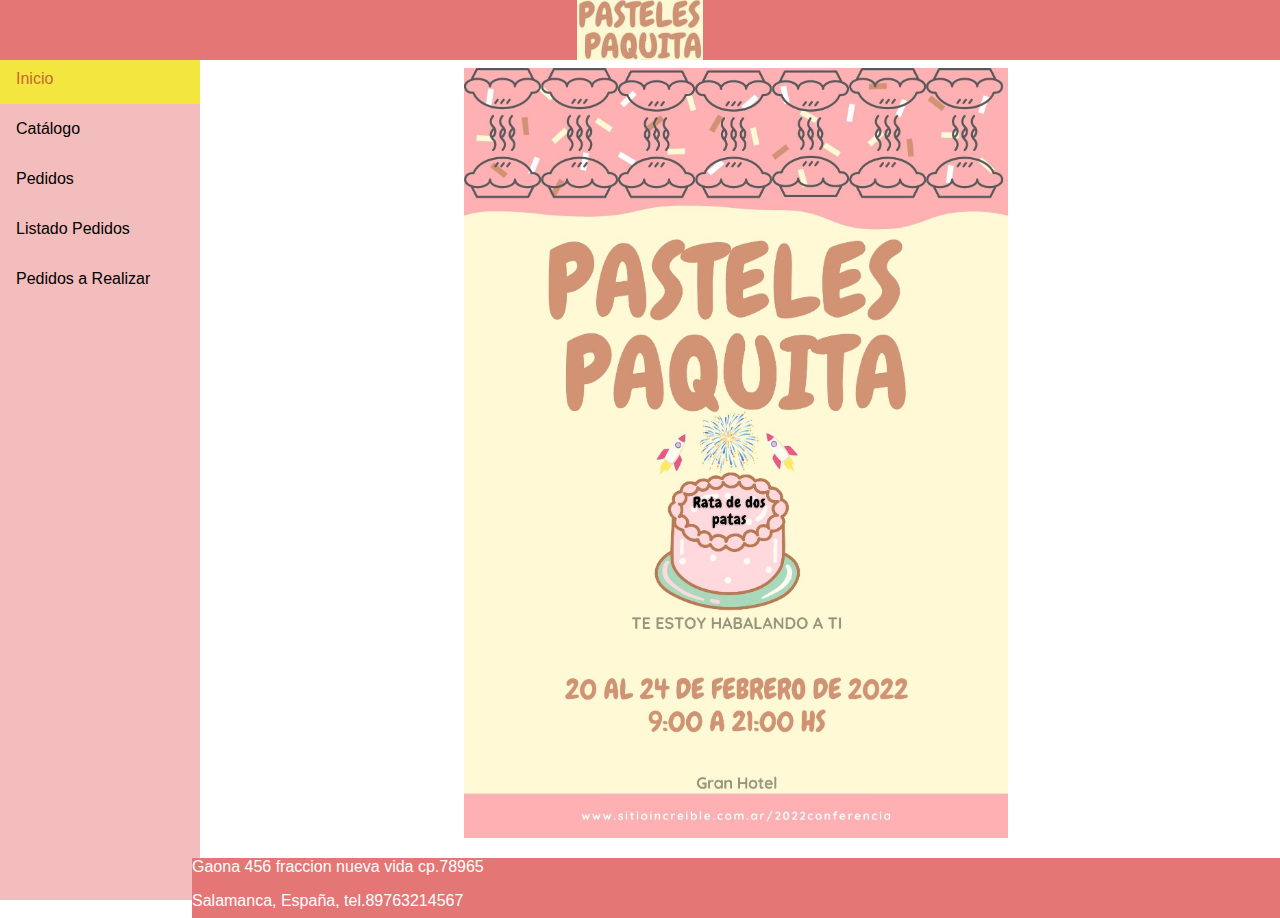
<file: Modulo 2/Practica 1/index.html>
<!DOCTYPE html>
<html lang="en">
<head>
    <meta charset="UTF-8">
    <meta http-equiv="X-UA-Compatible" content="IE=edge">
    <meta name="viewport" content="width=device-width, initial-scale=1.0">
    <title>Layout y Rutas</title>
   <link rel="stylesheet" href="css/style.css">
</head>

<body>

	<div class="whole-page" >
		<!--header-->
		<div class="ui top attached demo menu header" >
			<center><img src="img/Logo.JPG" height="60px" alt=""></center>
		</div>
		<!--sidebar-->
		<sui-sidebar-sibling  [isDimmedWhenVisible]="false">
	
				<div class="sidebar">
					
					<br><br><br>
					<a class="active"  href="index.html">Inicio</a>
					<a href="Catalogo.html">Catálogo</a>
					<a href="Pedidos.html">Pedidos</a>
					<a href="Listadopedidos.html">Listado Pedidos</a>
					<a  href="Pastelero.html">Pedidos a Realizar</a>
					
				  </div>
				 
				  <div class="content">
		<center><img src="img/cupcake-img.png.jpg" height="20%" width="50%" alt=""></center>

		<footer >
			<p>Gaona 456 fraccion nueva vida cp.78965</p>
			<p>Salamanca, España, tel.89763214567</p>
		  </footer>
	</div>
			
	
		</sui-sidebar-sibling>
	
	</div>
	
</body>

</html>
</file>
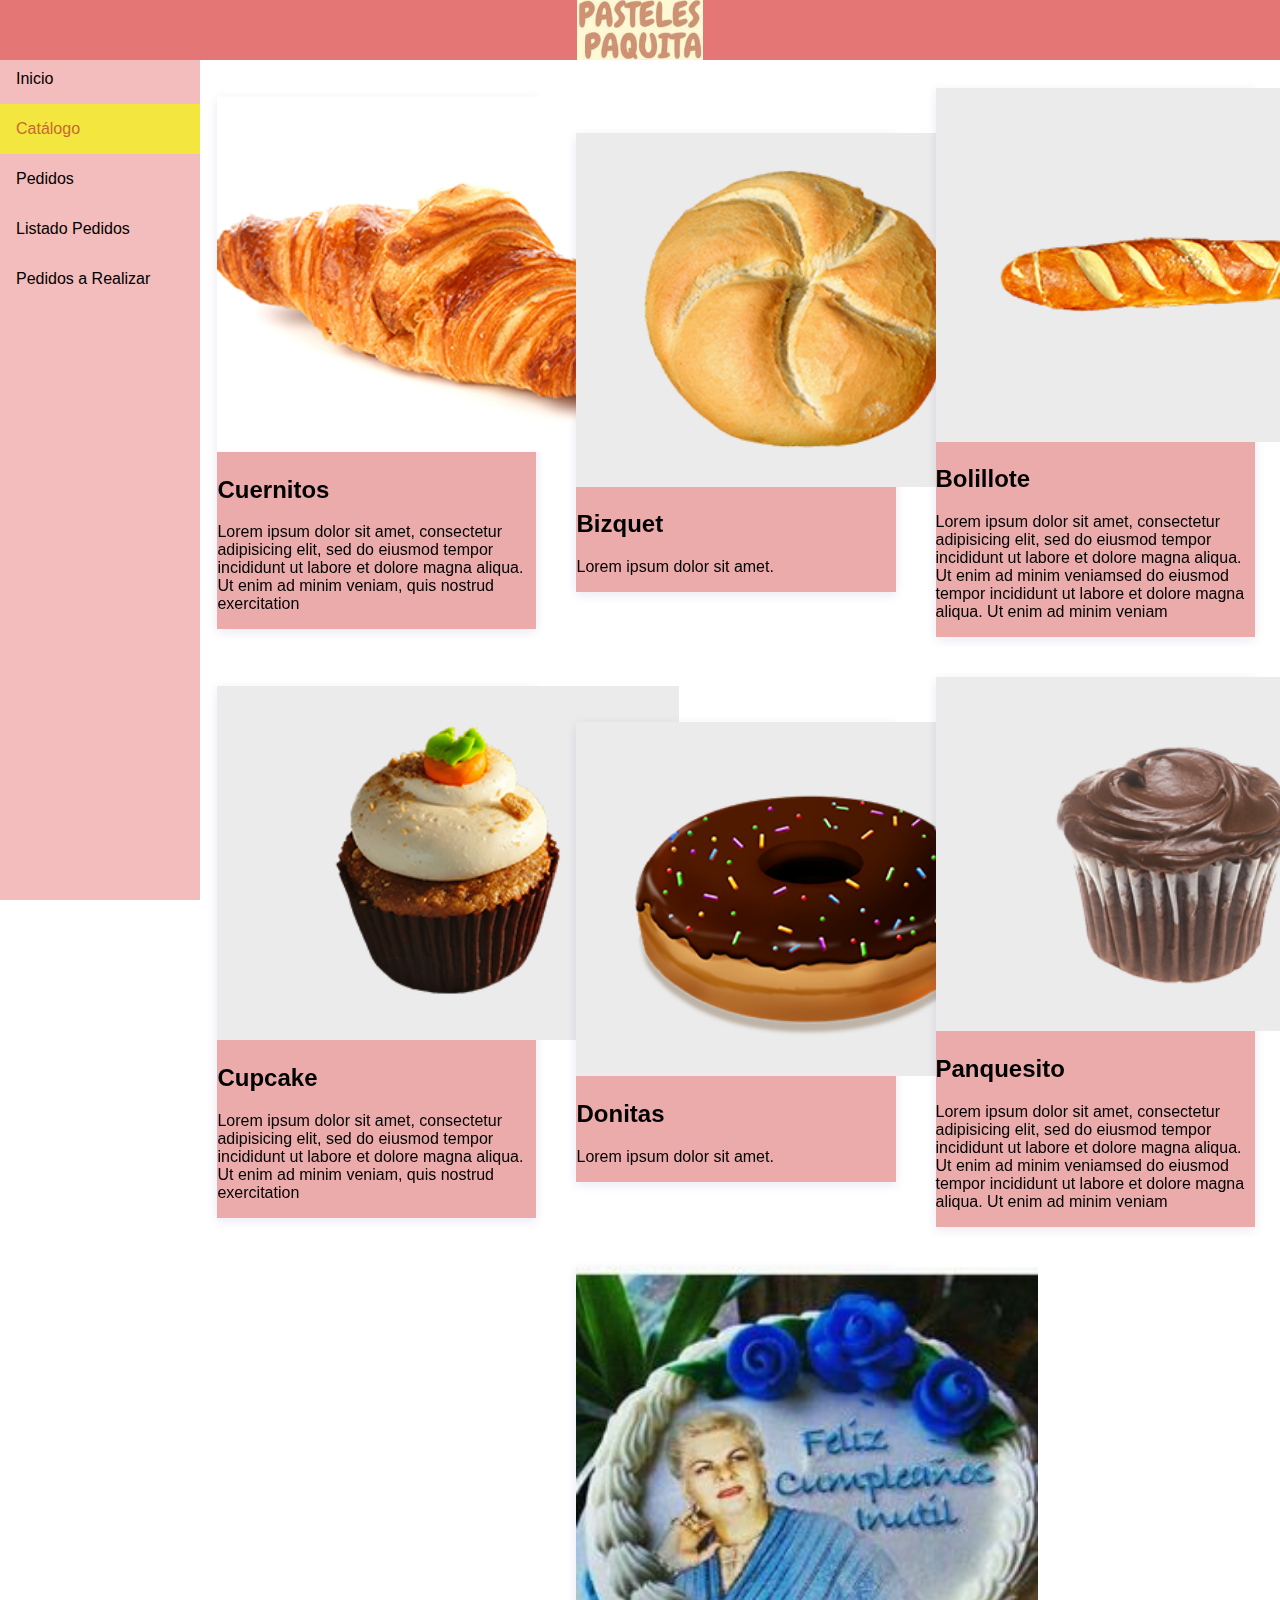
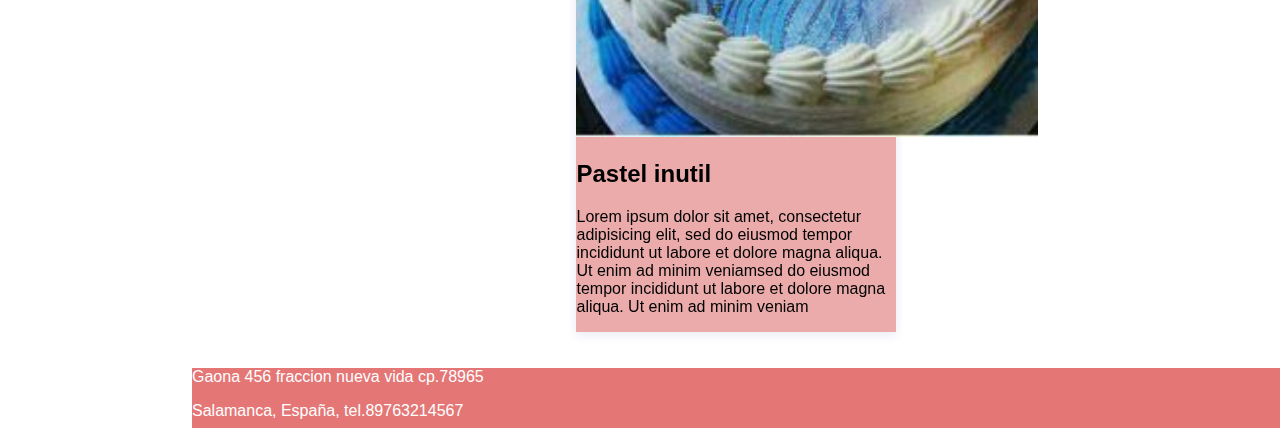
<file: Modulo 2/Practica 1/Catalogo.html>
<!DOCTYPE html>
<html lang="en">
<head>
    <meta charset="UTF-8">
    <meta http-equiv="X-UA-Compatible" content="IE=edge">
    <meta name="viewport" content="width=device-width, initial-scale=1.0">
    <title>Layout y Rutas</title>
   <link rel="stylesheet" href="css/style.css">
</head>

<body>

	<div class="whole-page" >
		<!--header-->
		<div class="ui top attached demo menu header" >
			<center><img src="img/Logo.JPG" height="60px" alt=""></center>
		</div>
		<!--sidebar-->
		<sui-sidebar-sibling  [isDimmedWhenVisible]="false">
	
				<div class="sidebar">
					<br><br><br>
					<a   href="index.html">Inicio</a>
					<a class="active" href="Catalogo.html">Catálogo</a>
					<a href="Pedidos.html">Pedidos</a>
					<a href="Listadopedidos.html">Listado Pedidos</a>
					<a  href="Pastelero.html">Pedidos a Realizar</a>
				  </div>
		
				  <div class="content">
            <div class="con-cajas">
              <div class="cajas">
                  <div class="">
                    <img src="img/about-img1.png" height="auto" width="462px" alt="">
                  </div>
                  <h2>Cuernitos</h2>
                  <p>Lorem ipsum dolor sit amet, consectetur adipisicing elit, sed do eiusmod tempor incididunt ut labore et dolore magna aliqua. Ut enim ad minim veniam, quis nostrud exercitation </p>
                </div>
                <div class="cajas">
                  <div class="">
                    <img src="img/about-img2.png" height="auto" width="462px" alt="">
                  </div>
                  <h2>Bizquet</h2>
                  <p>Lorem ipsum dolor sit amet.</p>
                </div>
                <div class="cajas">
                  <div class="">
                    <img src="img/about-img3.png" height="auto" width="462px" alt="">
                  </div>
                  <h2>Bolillote</h2>
                  <p>Lorem ipsum dolor sit amet, consectetur adipisicing elit, sed do eiusmod tempor incididunt ut labore et dolore magna aliqua. Ut enim ad minim veniamsed do eiusmod tempor incididunt ut labore et dolore magna aliqua. Ut enim ad minim veniam</p>
                </div>
                </div>
                  <div class="con-cajas">
                    <div class="cajas">
                        <div class="">
                          <img src="img/about-img4.png" height="auto" width="462px" alt="">
                        </div>
                        <h2>Cupcake </h2>
                        <p>Lorem ipsum dolor sit amet, consectetur adipisicing elit, sed do eiusmod tempor incididunt ut labore et dolore magna aliqua. Ut enim ad minim veniam, quis nostrud exercitation </p>
                      </div>
                      <div class="cajas">
                        <div class="">
                          <img src="img/about-img5.png" height="auto" width="462px" alt="">
                        </div>
                        <h2>Donitas</h2>
                        <p>Lorem ipsum dolor sit amet.</p>
                      </div>
                      <div class="cajas">
                        <div class="">
                          <img src="img/about-img6.png" height="auto" width="462px" alt="">
                        </div>
                        <h2>Panquesito</h2>
                        <p>Lorem ipsum dolor sit amet, consectetur adipisicing elit, sed do eiusmod tempor incididunt ut labore et dolore magna aliqua. Ut enim ad minim veniamsed do eiusmod tempor incididunt ut labore et dolore magna aliqua. Ut enim ad minim veniam</p>
                      </div>
                 
	</div>
  <div class="con-cajas">
   
  
      <div class="cajas">
        <div class="">
          <img src="img/logo (2).jpg" height="auto" width="462px" alt="">
        </div>
        <h2>Pastel inutil</h2>
        <p>Lorem ipsum dolor sit amet, consectetur adipisicing elit, sed do eiusmod tempor incididunt ut labore et dolore magna aliqua. Ut enim ad minim veniamsed do eiusmod tempor incididunt ut labore et dolore magna aliqua. Ut enim ad minim veniam</p>
      </div>
     
</div>
<footer >
  <p>Gaona 456 fraccion nueva vida cp.78965</p>
  <p>Salamanca, España, tel.89763214567</p>
</footer>

		</sui-sidebar-sibling>
	</div>
</body>

</html>
</file>
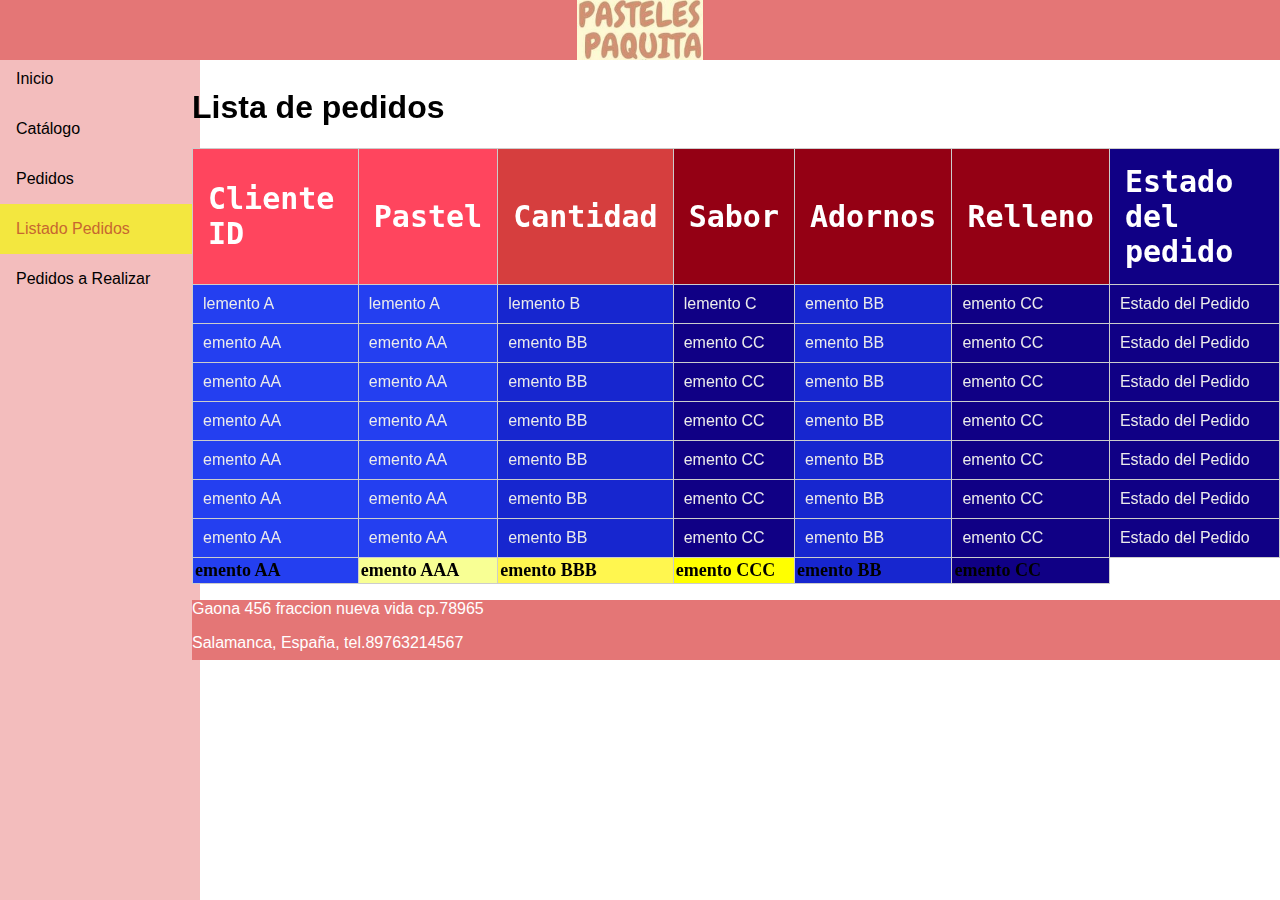
<file: Modulo 2/Practica 1/Listadopedidos.html>
<!DOCTYPE html>
<html lang="en">
<head>
    <meta charset="UTF-8">
    <meta http-equiv="X-UA-Compatible" content="IE=edge">
    <meta name="viewport" content="width=device-width, initial-scale=1.0">
    <title>Layout y Rutas</title>
   <link rel="stylesheet" href="css/style.css">
</head>

<body>

	<div class="whole-page" >
		<!--header-->
		<div class="ui top attached demo menu header" >
			<center><img src="img/Logo.JPG" height="60px" alt=""></center>
		</div>
		<!--sidebar-->
		<sui-sidebar-sibling  [isDimmedWhenVisible]="false">
	
				<div class="sidebar">
					<br><br><br>
					<a href="index.html">Inicio</a>
					<a href="Catalogo.html">Catálogo</a>
					<a href="Pedidos.html">Pedidos</a>
					<a class="active"  href="Listadopedidos.html">Listado Pedidos</a>
					<a  href="Pastelero.html">Pedidos a Realizar</a>
				  </div>
		
				  <div class="content">
            <h1>Lista de pedidos</h1>

            <table id="mitabla">

              <thead class="cabecera">
              <tr class="rojo">
              <td class="bajo"> Cliente ID</td>
              <td class="bajo"> Pastel</td>
              <td class="medio"> Cantidad</td>
              <td class="alto"> Sabor </td>
              <td class="alto"> Adornos </td>
              <td class="alto"> Relleno </td>
              <td class="c">Estado del pedido</td>


              </tr>
              </thead>
              
              <tbody class="cuerpo">
              <tr>
              <td class="a"> lemento A </td>
              <td class="a"> lemento A </td>
              <td class="b"> lemento B </td>
              <td class="c"> lemento C </td>
              <td class="b"> emento BB </td>
              <td class="c"> emento CC </td>
              <td class="c">Estado del Pedido</td>

              </tr>
              
              <tr>
              <td class="a"> emento AA </td>
              <td class="a"> emento AA </td>
              <td class="b"> emento BB </td>
              <td class="c"> emento CC </td>
              <td class="b"> emento BB </td>
              <td class="c"> emento CC </td>
              <td class="c">Estado del Pedido</td>

              </tr>

              <tr>
              <td class="a"> emento AA </td>
              <td class="a"> emento AA </td>
              <td class="b"> emento BB </td>
              <td class="c"> emento CC </td>
              <td class="b"> emento BB </td>
              <td class="c"> emento CC </td>
              <td class="c">Estado del Pedido</td>

              </tr>

              <tr>
              <td class="a"> emento AA </td>
              <td class="a"> emento AA </td>
              <td class="b"> emento BB </td>
              <td class="c"> emento CC </td>
              <td class="b"> emento BB </td>
              <td class="c"> emento CC </td>
              <td class="c">Estado del Pedido</td>

              </tr>

              <tr>
              <td class="a"> emento AA </td>
              <td class="a"> emento AA </td>
              <td class="b"> emento BB </td>
              <td class="c"> emento CC </td>
              <td class="b"> emento BB </td>
              <td class="c"> emento CC </td>
              <td class="c">Estado del Pedido</td>

              </tr>


              <tr>
              <td class="a"> emento AA </td>
              <td class="a"> emento AA </td>
              <td class="b"> emento BB </td>
              <td class="c"> emento CC </td>
              <td class="b"> emento BB </td>
              <td class="c"> emento CC </td>
              <td class="c">Estado del Pedido</td>

              </tr>


              <tr>
              <td class="a"> emento AA </td>
              <td class="a"> emento AA </td>
              <td class="b"> emento BB </td>
              <td class="c"> emento CC </td>
              <td class="b"> emento BB </td>
              <td class="c"> emento CC </td>
              <td class="c">Estado del Pedido</td>
              </tr>
              
              </tbody>
              <tfoot class="pie">
              <tr>
              <td class="a"> emento AA </td>
              <td class="aaa"> emento AAA </td>
              <td class="bbb"> emento BBB </td>
              <td class="ccc"> emento CCC </td>
              <td class="b"> emento BB </td>
              <td class="c"> emento CC </td>
              </tr>
              </tfoot>
              
              </table>
              <footer >
                <p>Gaona 456 fraccion nueva vida cp.78965</p>
                <p>Salamanca, España, tel.89763214567</p>
              </footer>
	</div>
			
 
		</sui-sidebar-sibling>
  
	</div>
 
</body>

</html>
</file>
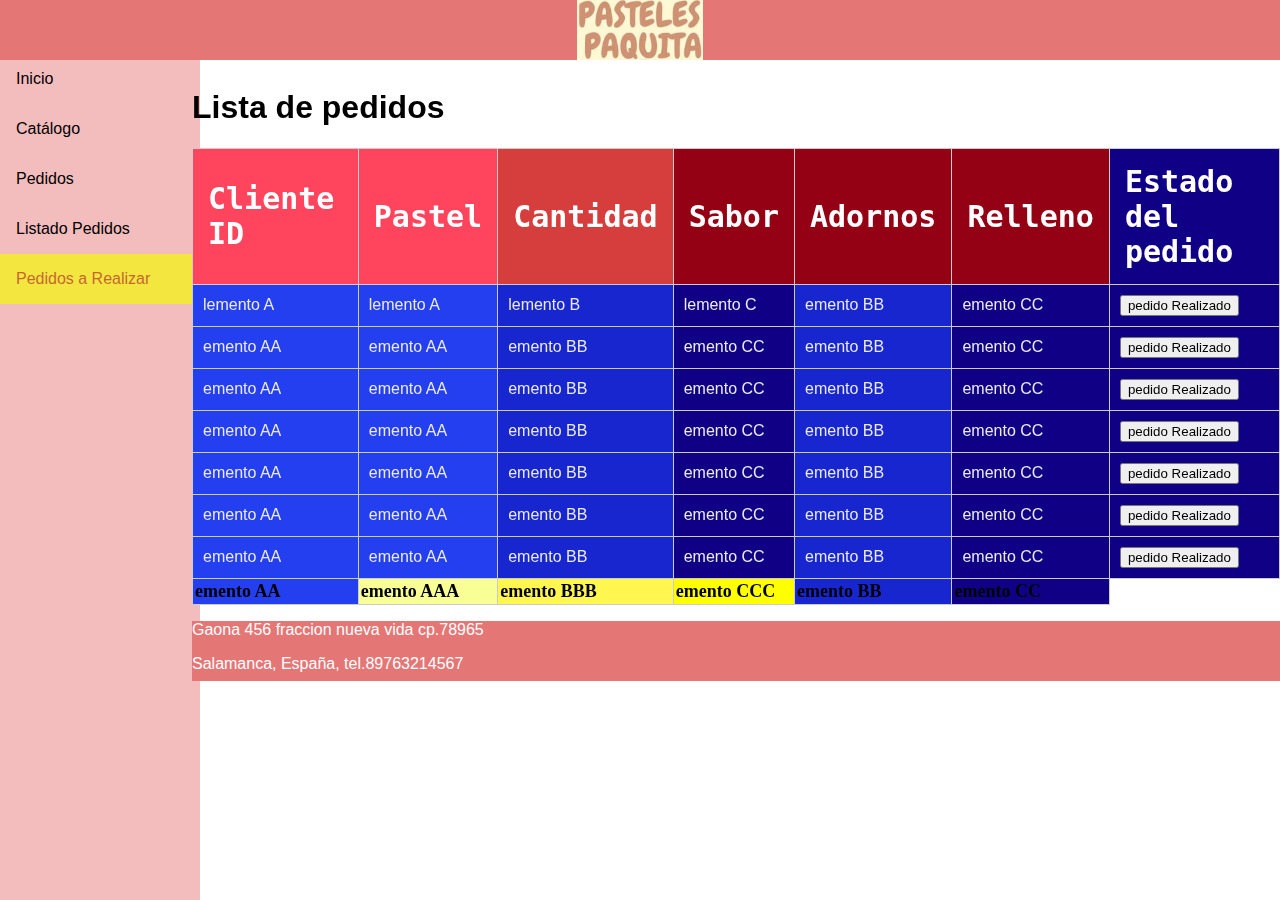
<file: Modulo 2/Practica 1/Pastelero.html>
<!DOCTYPE html>
<html lang="en">
<head>
    <meta charset="UTF-8">
    <meta http-equiv="X-UA-Compatible" content="IE=edge">
    <meta name="viewport" content="width=device-width, initial-scale=1.0">
    <title>Layout y Rutas</title>
   <link rel="stylesheet" href="css/style.css">
</head>

<body>

	<div class="whole-page" >
		<!--header-->
		<div class="ui top attached demo menu header" >
			<center><img src="img/Logo.JPG" height="60px" alt=""></center>
		</div>
		<!--sidebar-->
		<sui-sidebar-sibling  [isDimmedWhenVisible]="false">
	
				<div class="sidebar">
					<br><br><br>
					<a  href="index.html">Inicio</a>
					<a href="Catalogo.html">Catálogo</a>
					<a href="Pedidos.html">Pedidos</a>
					<a href="Listadopedidos.html">Listado Pedidos</a>
					<a class="active"  href="Pastelero.html">Pedidos a Realizar</a>
				  </div>
		
				  <div class="content">
            <h1>Lista de pedidos</h1>

            <table id="mitabla">

              <thead class="cabecera">
              <tr class="rojo">
              <td class="bajo"> Cliente ID</td>
              <td class="bajo"> Pastel</td>
              <td class="medio"> Cantidad</td>
              <td class="alto"> Sabor </td>
              <td class="alto"> Adornos </td>
              <td class="alto"> Relleno </td>
              <td class="c">Estado del pedido</td>


              </tr>
              </thead>
              
              <tbody class="cuerpo">
              <tr>
              <td class="a"> lemento A </td>
              <td class="a"> lemento A </td>
              <td class="b"> lemento B </td>
              <td class="c"> lemento C </td>
              <td class="b"> emento BB </td>
              <td class="c"> emento CC </td>
              <td class="c"><button>pedido Realizado</button> </td>

              </tr>
              
              <tr>
              <td class="a"> emento AA </td>
              <td class="a"> emento AA </td>
              <td class="b"> emento BB </td>
              <td class="c"> emento CC </td>
              <td class="b"> emento BB </td>
              <td class="c"> emento CC </td>
              <td class="c"><button>pedido Realizado</button> </td>

              </tr>

              <tr>
              <td class="a"> emento AA </td>
              <td class="a"> emento AA </td>
              <td class="b"> emento BB </td>
              <td class="c"> emento CC </td>
              <td class="b"> emento BB </td>
              <td class="c"> emento CC </td>
              <td class="c"><button>pedido Realizado</button> </td>

              </tr>

              <tr>
              <td class="a"> emento AA </td>
              <td class="a"> emento AA </td>
              <td class="b"> emento BB </td>
              <td class="c"> emento CC </td>
              <td class="b"> emento BB </td>
              <td class="c"> emento CC </td>
              <td class="c"><button>pedido Realizado</button> </td>

              </tr>

              <tr>
              <td class="a"> emento AA </td>
              <td class="a"> emento AA </td>
              <td class="b"> emento BB </td>
              <td class="c"> emento CC </td>
              <td class="b"> emento BB </td>
              <td class="c"> emento CC </td>
              <td class="c"><button>pedido Realizado</button> </td>

              </tr>


              <tr>
              <td class="a"> emento AA </td>
              <td class="a"> emento AA </td>
              <td class="b"> emento BB </td>
              <td class="c"> emento CC </td>
              <td class="b"> emento BB </td>
              <td class="c"> emento CC </td>
              <td class="c"><button>pedido Realizado</button> </td>

              </tr>


              <tr>
              <td class="a"> emento AA </td>
              <td class="a"> emento AA </td>
              <td class="b"> emento BB </td>
              <td class="c"> emento CC </td>
              <td class="b"> emento BB </td>
              <td class="c"> emento CC </td>
              <td class="c"><button>pedido Realizado</button> </td>
              </tr>
              
              </tbody>
              <tfoot class="pie">
              <tr>
              <td class="a"> emento AA </td>
              <td class="aaa"> emento AAA </td>
              <td class="bbb"> emento BBB </td>
              <td class="ccc"> emento CCC </td>
              <td class="b"> emento BB </td>
              <td class="c"> emento CC </td>
              </tr>
              </tfoot>
              
              </table>

              <footer >
                <p>Gaona 456 fraccion nueva vida cp.78965</p>
                <p>Salamanca, España, tel.89763214567</p>
              </footer>
	</div>
			

		</sui-sidebar-sibling>
	</div>
</body>

</html>
</file>
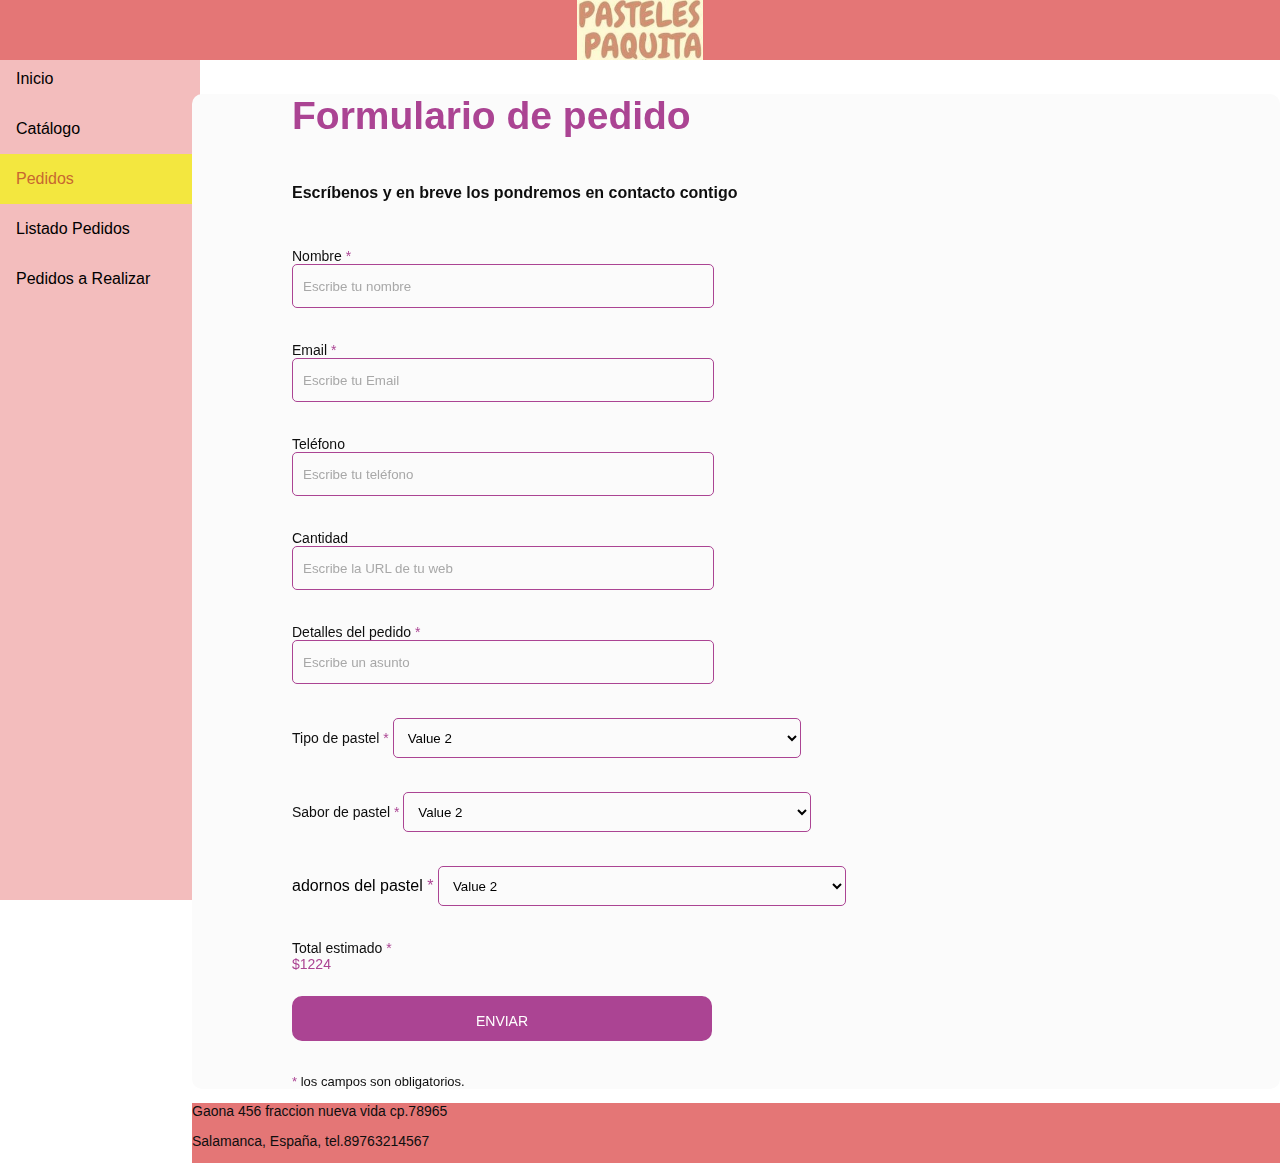
<file: Modulo 2/Practica 1/Pedidos.html>
<!DOCTYPE html>
<html lang="en">
<head>
    <meta charset="UTF-8">
    <meta http-equiv="X-UA-Compatible" content="IE=edge">
    <meta name="viewport" content="width=device-width, initial-scale=1.0">
    <title>Layout y Rutas</title>
   <link rel="stylesheet" href="css/style.css">
   <link rel="stylesheet" href="css/styleform.css">
</head>

<body>

	<div class="whole-page" >
		<!--header-->
		<div class="ui top attached demo menu header" >
			<center><img src="img/Logo.JPG" height="60px" alt=""></center>
		</div>
		<!--sidebar-->
		<sui-sidebar-sibling  [isDimmedWhenVisible]="false">
	
				<div class="sidebar">
				
          <br><br><br>
					<a   href="index.html">Inicio</a>
					<a href="Catalogo.html">Catálogo</a>
					<a class="active" href="Pedidos.html">Pedidos</a>
					<a href="Listadopedidos.html">Listado Pedidos</a>
					<a  href="Pastelero.html">Pedidos a Realizar</a>
				  </div>
		
				  <div class="content">
            <div class="contact_form">

              <div class="formulario">
                    <h1>Formulario de pedido</h1>
              <h3>Escríbenos y en breve los pondremos en contacto contigo</h3>
              
              
              <form action="submeter-formulario.php" method="post">
              
              
              <p>
              <label for="nombre" class="colocar_nombre">Nombre
              <span class="obligatorio">*</span>
              </label>
              <input type="text" name="introducir_nombre" id="nombre" required="obligatorio" placeholder="Escribe tu nombre">
              </p>
              
              <p>
              <label for="email" class="colocar_email">Email
              <span class="obligatorio">*</span>
              </label>
              <input type="email" name="introducir_email" id="email" required="obligatorio" placeholder="Escribe tu Email">
              </p>
              
              <p>
              <label for="telefone" class="colocar_telefono">Teléfono
              </label>
              <input type="tel" name="introducir_telefono" id="telefono" placeholder="Escribe tu teléfono">
              </p>
              
              <p>
              <label for="website" class="colocar_website">Cantidad
              </label>
              <input type="number" name="introducir_website" id="website" placeholder="Escribe la URL de tu web">
              </p>
              
              <p>
              <label for="asunto" class="colocar_asunto">Detalles del pedido
              <span class="obligatorio">*</span>
              </label>
              <input type="text" name="introducir_asunto" id="assunto" required="obligatorio" placeholder="Escribe un asunto">
              </p>
              
              <p>
              <label for="mensaje" class="colocar_asunto">Tipo de pastel
              <span class="obligatorio">*</span>
              <select name="select" class="">
                <option value="value1">Value 1</option>
                <option value="value2" selected>Value 2</option>
                <option value="value3">Value 3</option>
              </select>
                                             </p>  


                                              <p>
              <label for="mensaje" class="colocar_asunto">Sabor de pastel
              <span class="obligatorio">*</span>
              <select name="select" class="">
                <option value="value1">Value 1</option>
                <option value="value2" selected>Value 2</option>
                <option value="value3">Value 3</option>
              </select>
                                             </p> 

               <label for="mensaje" class="colocar_asunto">adornos del pastel
              <span class="obligatorio">*</span>
              <select name="select" class="">
                <option value="value1">Value 1</option>
                <option value="value2" selected>Value 2</option>
                <option value="value3">Value 3</option>
              </select>
              </p> 
              
              <p>
                <label for="nombre" class="colocar_nombre">Total estimado
                <span class="obligatorio">*</span>
                </label>
                <span class="obligatorio">$1224</span>
                </p>
              
              <button type="submit" name="enviar_formulario" id="enviar"><p>Enviar</p></button>
              
              <p class="aviso">
              <span class="obligatorio"> * </span>los campos son obligatorios.
              </p>
              
              </form>
              </div>
              </div>

              <footer >
                <p>Gaona 456 fraccion nueva vida cp.78965</p>
                <p>Salamanca, España, tel.89763214567</p>
              </footer>
	</div>
  

		</sui-sidebar-sibling>
	</div>
 
</body>

</html>
</file>
<file: Modulo 2/Practica 1/css/style.css>
.header{
    height: 60px;
    position: fixed;
    top: 0;
    left: 0;
    right: 0;
    background: rgb(228, 118, 118);
    color: white;
    z-index: 3;
}


.cajas{
    width: calc(33% - 40px);
    margin: 20px;
    height: auto;
    background: rgb(235, 171, 171);
    box-shadow: 0px 3px 10px 0px rgba(47, 37, 138, 0.1);
    float: left;
}
 .con-cajas{
 display: flex;
 align-items: center;
 justify-content: center;
}

.content{
    width: 85%;
    position: absolute;
    right: 0;
    top: 68px;
}

/* Estilo de header */


/* Crear 2 columnas con la misma posición en la fila */
nav {
    float: left;
    width: 30%;
    height: 300px;
    /* only for demonstration, should be removed */
    background: #ccc;
    padding: 20px;
}

nav ul {
    list-style-type: none;
    padding: 0;
}

article {
    float: left;
    padding: 20px;
    width: 70%;
    background-color: #f1f1f1;
    height: 300px;
}

/* Clear floats after the columns */
section::after {
    content: "";
    display: table;
    clear: both;
}


table#mitabla {border-collapse: collapse;}
td.bajo {background-color: #ff455e;}
td.medio {background-color: #d63e3e;}
td.alto {background-color: #940014;}

td.a {background-color: #243ff0;}
td.b {background-color: #1726cf;}
td.c {background-color: #100085;}

td.aaa {background-color: #f8ff94;}
td.bbb {background-color: #fff64f;}
td.ccc {background-color: #ffff00;}

thead.cabecera tr td {
    font-family: monospace;
    font-size: 30px;
    font-weight: bold;
    color: #ffffff;
    padding: 15px;}

tfoot.pie tr td {
    font-size: 18px;
    font-weight: bold;
    font-family: Georgia;
    padding: 2px;}

tbody.cuerpo tr td {
    color: #ebebeb;
    padding: 10px;}

td {border-style: solid;
    border-color: #cccccc;
 border-width: 1px;}

/* Estilo de footer */
footer {
    height: 60px;
    left: 20;
    right: 0;
    position: relative;
    background: rgb(228, 118, 118);
    color: white;
    z-index: 3;
}

/* Responsive layout */
@media (max-width: 600px) {

    nav,
    article {
        width: 100%;
        height: auto;
    }
}

body {
margin: 0;
font-family: "Lato", sans-serif;
}

.sidebar {
margin: 0;
padding: 0;
width: 200px;
background-color: #f3bdbd;
position: fixed;
height: 100%;
overflow: auto;
}

.sidebar a {
display: block;
color: black;
padding: 16px;
text-decoration: none;
}

.sidebar a.active {
background-color: #f3e73f;
color: rgb(199, 103, 48);
}

.sidebar a:hover:not(.active) {
background-color: rgb(212, 114, 114);
color: white;
}


#header {
    height: 50px;
    background-color: #ccc;
  }
@media screen and (max-width: 700px) {
.sidebar {
width: 100%;
height: auto;
position: relative;
}
.sidebar a {float: left;}
div.content {margin-left: 0;}
}

@media screen and (max-width: 400px) {
.sidebar a {
text-align: center;
float: none;
}
}
</file>
<file: Modulo 2/Practica 1/css/styleform.css>
/* Importación de fuentes de google fonts */ 
@import url(https://fonts.googleapis.com/css?family=Noto+Sans);

.contact_form{
width: auto; 
  height: auto;
border-radius: 10px;  
  background-color: #fbfbfb; 
  padding-left: 100px; 
}

select{
    background-color: #fbfbfb; 
    width: 408px; 
    height: 40px; 
    border-radius: 5px;  
    border-style: solid; 
    border-width: 1px; 
    border-color: #ab4493; 
    padding-left: 10px;
      margin-bottom: 20px; 
    }

input{
background-color: #fbfbfb; 
width: 408px; 
height: 40px; 
border-radius: 5px;  
border-style: solid; 
border-width: 1px; 
border-color: #ab4493; 
padding-left: 10px;
  margin-bottom: 20px; 
}


textarea{
  background-color: #fbfbfb; 
width: 405px; 
height: 150px; 
border-radius: 5px;  
border-style: solid; 
border-width: 1px; 
border-color: #ab4493; 
margin-top: 10px;  
padding-left: 10px;
  margin-bottom: 20px; 
  padding-top: 15px; 
}


label{
  display: block; 
float: center; 
}


button{
height: 45px; 
padding-left: 5px;
padding-right: 5px; 
margin-bottom: 20px; 
margin-top: 10px; 
text-transform: uppercase;
background-color: #ab4493; 
border-color: #ab4493; 
border-style: solid; 
border-radius: 10px;
width: 420px;   
  cursor: pointer;
}


button p{
color: #fff; 
}


span{
color: #ab4493; 
}


.aviso{
font-size: 13px;  
color: #0e0e0e;  
}


h1{
font-size: 39px;  
text-align: letf; 
padding-bottom: 20px; 
color: #ab4493;
}


h3{
font-size: 16px; 
padding-bottom: 30px;
color: #0e0e0e;   
}


p{
font-size: 14px; 
color: #0e0e0e; 
}


::-webkit-input-placeholder {
 color: #a8a8a8;
}


::-webkit-textarea-placeholder {
 color: #a8a8a8;
}


.formulario input:focus{
outline:0;
border: 1px solid #97d848;
}


.formulario textarea:focus{
outline:0;
border: 1px solid #97d848;
}
</file>
